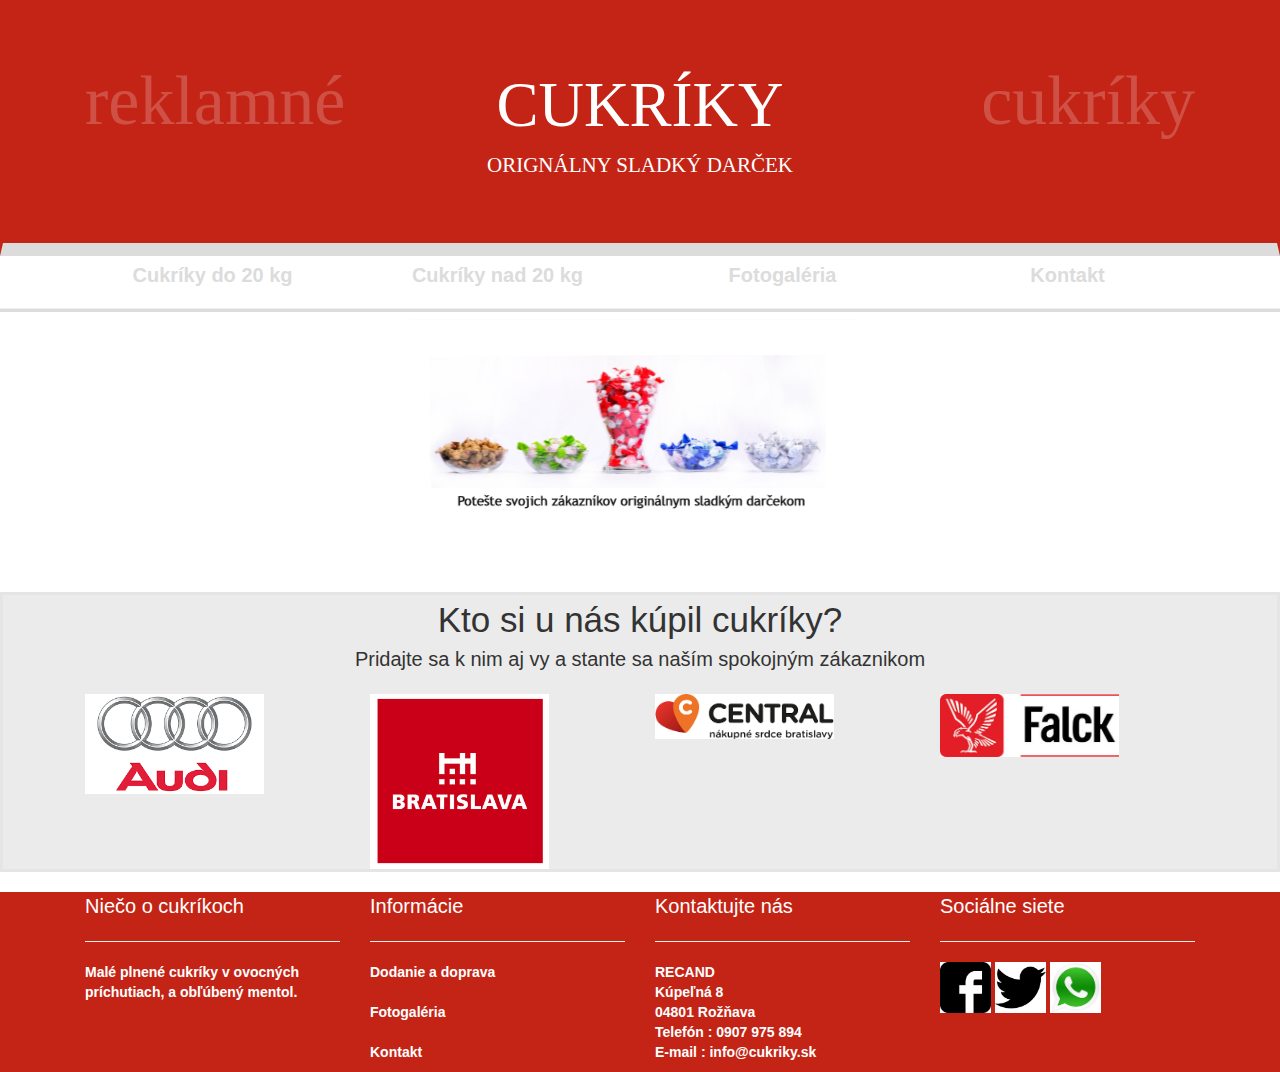
<file: index.html>
<!DOCTYPE html>
<html lang="en">
<head>
  <title>Cukríky</title>
  <meta charset="utf-8">
  <meta name="viewport" content="width=device-width, initial-scale=1">
  <link rel="stylesheet" href="https://maxcdn.bootstrapcdn.com/bootstrap/3.3.7/css/bootstrap.min.css">
   
  <link rel="stylesheet" href="style/style.css">
  <script src="https://ajax.googleapis.com/ajax/libs/jquery/3.3.1/jquery.min.js"></script>
  <script src="https://maxcdn.bootstrapcdn.com/bootstrap/3.3.7/js/bootstrap.min.js"></script>
  

</head>
<body>



<div class="jumbotron">

  <div class="container">
    <div class="col-md-4"><div id="jumbotronreklamne">reklamné</div></div>
        <div class="col-md-4"> <h1>CUKRÍKY</h1><p id="origdar">ORIGNÁLNY SLADKÝ DARČEK</p></div>
            <div class="col-md-4"><div id="jumbotroncukriky">cukríky</div></div>
   

    

  </div>

</div>
 

  <div class="container">
    <div id="middle">
    <div class="col-md-3"><a href="#"><p id="nav">Cukríky do 20 kg</p></a></div>
        <div class="col-md-3"><a href="#"><p id="nav">Cukríky nad 20 kg</p></a> </div>
            <div class="col-md-3"><a href="#"><p id="nav">Fotogaléria</p></a></div>
            <div class="col-md-3"><a href="#"><p id="nav">Kontakt</p></a></div>
   

    </div>
    <br>
    <br>
  

  </div>
    <hr id="bottomhr" style="height:3px">

  
<div id="container">
<div id="middlepicture"><img src="images/cukriky.png"></div>
  <br>
  
<div id="border">
     <div class="container">
    
  <div id="ktosiunaskupilcukriky">Kto si u nás kúpil cukríky?</div>
    <div id="pripojtesa">Pridajte sa k nim aj vy a stante sa naším spokojným zákaznikom</div>
    <br>
    <div class="col-md-3"><img src="images/audi.png" width="70%" height="70%"></div>
    <div class="col-md-3"><img src="images/bratislava.png" width="70%" height="70%"></div>
    <div class="col-md-3"><img src="images/central.png" width="70%" height="70%"></div>
    <div class="col-md-3"><img src="images/falck.jpg" width="70%" height="70%"></div>

   
  

  </div>
</div>
<br>

<div id="bottomborder">
<div class="container">
    


    <div class="col-md-3"><p id="niecoocukrikoch">Niečo o cukríkoch</p><hr><p id="niecotext">Malé plnené cukríky v ovocných príchutiach, a obľúbený mentol.</p></div>
     <div class="col-md-3"><p id="informacie">Informácie</p><hr><p id="informacietext">Dodanie a doprava<br><br>Fotogaléria<br><br>Kontakt</p></div>
      <div class="col-md-3"><p id="kontaktujte">Kontaktujte nás</p><hr><p id="kontaktujtetext">RECAND<br>Kúpeľná 8<br>04801 Rožňava<br>Telefón : 0907 975 894<br>E-mail : info@cukriky.sk</p></div>
       <div class="col-md-3"><p id="niecoocukrikoch">Sociálne siete</p><hr><img src="images/facebook.jpg" height="20%" width="20%"> <img src="images/twitter.jpg"height="20%" width="20%"> <img src="images/whatsapp.jpg"height="20%" width="20%"></div>
  

   
  

  </div>
</div>
<!--
<div class="container-fluid bg-3 text-center">
  <h3>Some of my Work</h3><br>
  <div class="row">
    <div class="col-sm-3">
      <p>Some text..</p>
      <img src="https://placehold.it/150x80?text=IMAGE" class="img-responsive" style="width:100%" alt="Image">
    </div>
    <div class="col-sm-3">
      <p>Some text..</p>
      <img src="https://placehold.it/150x80?text=IMAGE" class="img-responsive" style="width:100%" alt="Image">
    </div>
    <div class="col-sm-3">
      <p>Some text..</p>
      <img src="https://placehold.it/150x80?text=IMAGE" class="img-responsive" style="width:100%" alt="Image">
    </div>
    <div class="col-sm-3">
      <p>Some text..</p>
      <img src="https://placehold.it/150x80?text=IMAGE" class="img-responsive" style="width:100%" alt="Image">
    </div>
  </div>
</div><br>

<div class="container-fluid bg-3 text-center">
  <div class="row">
    <div class="col-sm-3">
      <p>Some text..</p>
      <img src="https://placehold.it/150x80?text=IMAGE" class="img-responsive" style="width:100%" alt="Image">
    </div>
    <div class="col-sm-3">
      <p>Some text..</p>
      <img src="https://placehold.it/150x80?text=IMAGE" class="img-responsive" style="width:100%" alt="Image">
    </div>
    <div class="col-sm-3">
      <p>Some text..</p>
      <img src="https://placehold.it/150x80?text=IMAGE" class="img-responsive" style="width:100%" alt="Image">
    </div>
    <div class="col-sm-3">
      <p>Some text..</p>
      <img src="https://placehold.it/150x80?text=IMAGE" class="img-responsive" style="width:100%" alt="Image">
    </div>
  </div>
</div><br><br>

<footer class="container-fluid text-center">
  <p>Footer Text</p>
</footer>
-->

</body>
</html>
</file>
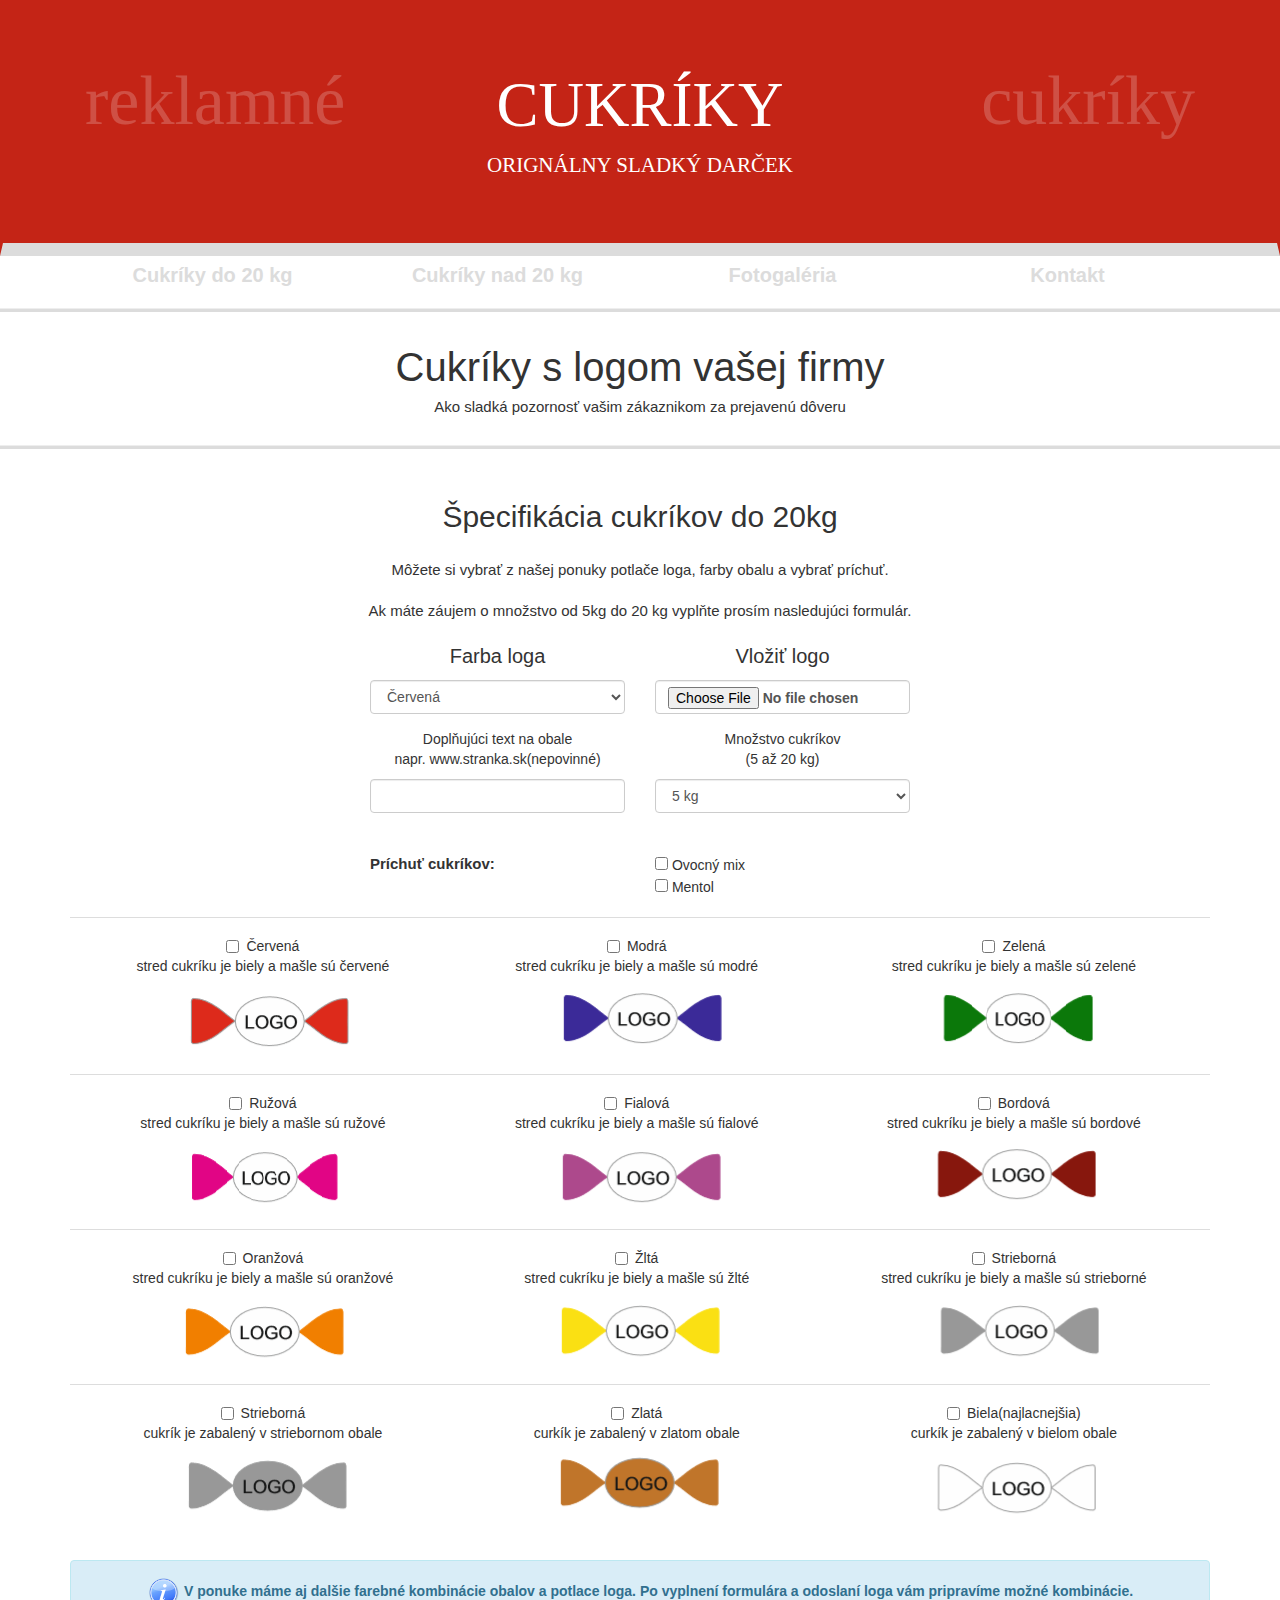
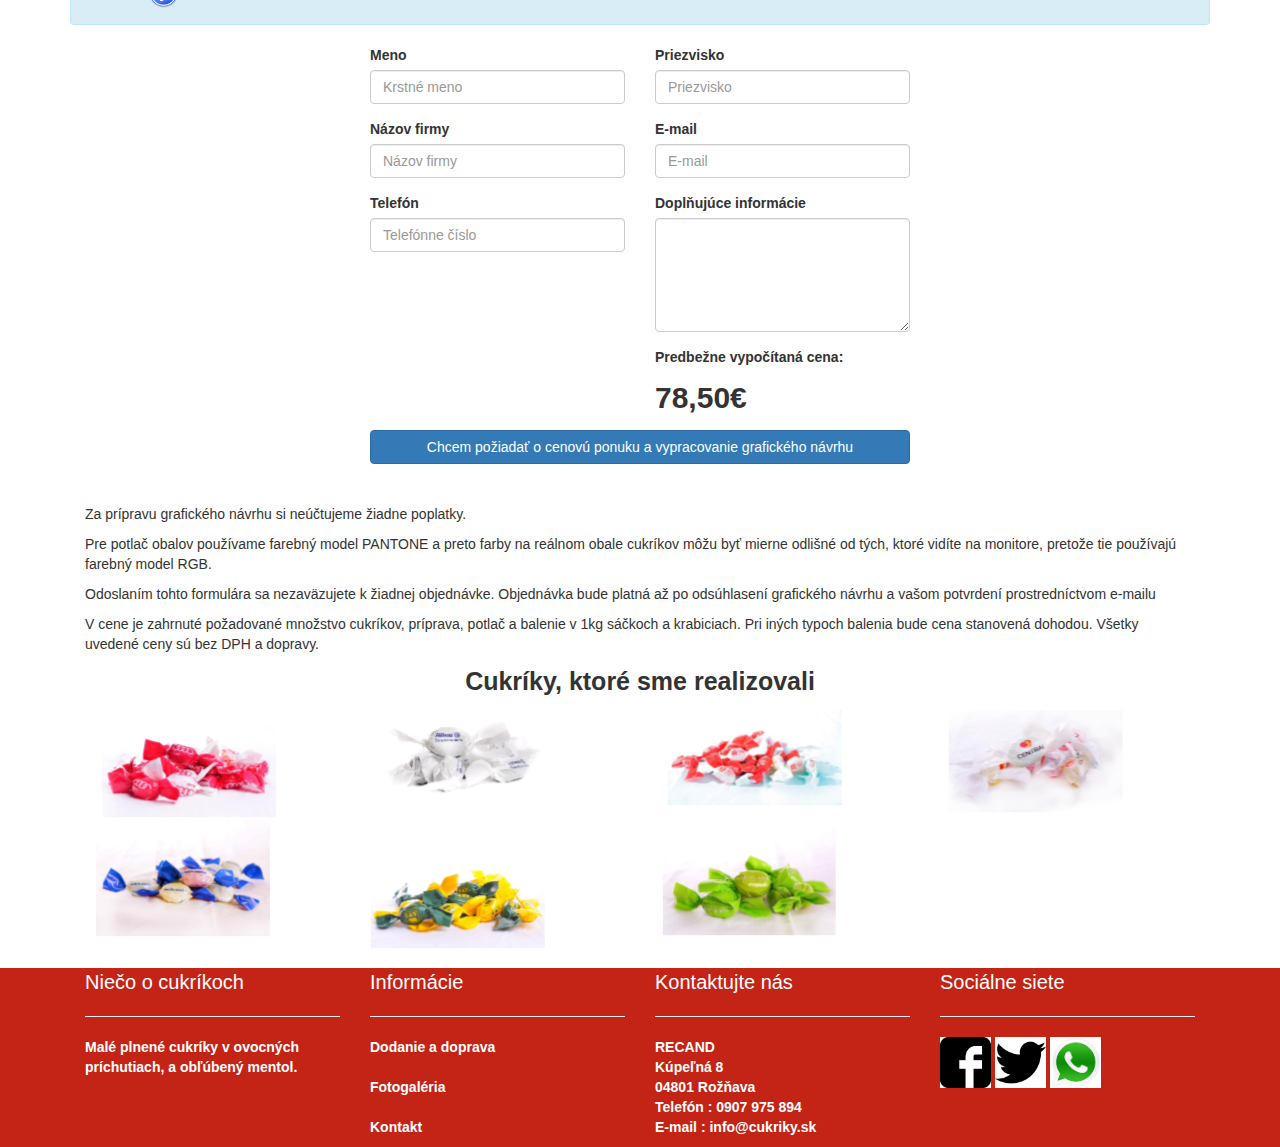
<file: cukrikydo20kg.html>
<!DOCTYPE html>
<html lang="en">
<head>
  <title>Cukríky</title>
  <meta charset="utf-8">
  <meta name="viewport" content="width=device-width, initial-scale=1">
  <link rel="stylesheet" href="https://maxcdn.bootstrapcdn.com/bootstrap/3.3.7/css/bootstrap.min.css">


  <link rel="stylesheet" href="style/style.css">
  <script src="https://ajax.googleapis.com/ajax/libs/jquery/3.3.1/jquery.min.js"></script>
  <script src="https://maxcdn.bootstrapcdn.com/bootstrap/3.3.7/js/bootstrap.min.js"></script>


</head>
<body>



<div class="jumbotron">

  <div class="container">
    <div class="col-md-4"><div id="jumbotronreklamne">reklamné</div></div>
        <div class="col-md-4"> <h1>CUKRÍKY</h1><p id="origdar">ORIGNÁLNY SLADKÝ DARČEK</p></div>
            <div class="col-md-4"><div id="jumbotroncukriky">cukríky</div></div>




  </div>

</div>


  <div class="container">
    <div id="middle">
    <div class="col-md-3"><a href="#"><p id="nav">Cukríky do 20 kg</p></a></div>
        <div class="col-md-3"><a href="#"><p id="nav">Cukríky nad 20 kg</p></a> </div>
            <div class="col-md-3"><a href="#"><p id="nav">Fotogaléria</p></a></div>
            <div class="col-md-3"><a href="#"><p id="nav">Kontakt</p></a></div>


    </div>
    <br>
    <br>


  </div>
    <hr id="bottomhr" style="height:3px">


<div id="container">
  <br>
<div id="middletext">Cukríky s logom vašej firmy</div>
<div id="smallermiddletext">Ako sladká pozornosť vašim zákaznikom za prejavenú dôveru</div>
<br>
<hr id="bottomhr" style="height:3px">
<br>
<br>
<div id="mainformtext">Špecifikácia cukríkov do 20kg</div>
<br>
<div id="smallerformtext">Môžete si vybrať z našej ponuky potlače loga, farby obalu a vybrať príchuť.</div>
<br>
<div id="smallerformtext">Ak máte záujem o množstvo od 5kg do 20 kg vyplňte prosím nasledujúci formulár.</div>
<br>
</div>
<div class="container">
<div class="col-md-3"></div>

<div class="col-md-3">
  <p id="farbaloga">Farba loga</p>


<div class="form-group">

  <select class="form-control" id="sel1">
    <option>Červená <div class="square"></div></option>
    <option>Modrá</option>
    <option>Zelená</option>
    <option>Bordová</option>
     <option>Fialová</option>
      <option>Ružová </option>
       <option>Čierna</option>
  </select>



</div>











 
</div>

<div class="col-md-3"><p id="vlozitlogo">Vložiť logo</p>
<div id="insertlogo">
  <div class="form-group">
<label class="form-control" style="width:100%">
     <input type="file" hidden>
</label>
</div>
</div>




 


</div>

<div class="col-md-3">  </div>

</div>


<div class="container">


<div class="col-md-3">
  


</div>



<div class="col-md-3">
  
<div class="form-group">
  <p id="extratext">Doplňujúci text na obale <br> napr. www.stranka.sk(nepovinné)</p>
  <input type="text" class="form-control" id="usr">
  <br>
  <br>
  <p id="prichutcukrikov">Príchuť cukríkov:</p>
</div>


</div>



<div class="col-md-3">
  <p id="extratext">Množstvo cukríkov<br>(5 až 20 kg)</p>
   <select class="form-control" id="sel1">
    <option>5 kg</option>
    <option>6 kg</option>
    <option>7 kg</option>
          <option>8 kg</option>
          <option>9 kg</option>
          <option>10 kg</option>
           <option>11 kg</option>
               <option>12 kg</option>
                   <option>13 kg</option>
                       <option>14 kg</option>
                           <option>15 kg</option>
                               <option>16 kg</option>
                                   <option>17 kg</option>
                                       <option>18 kg</option>
                                           <option>19 kg</option>
                                               <option>20 kg</option>
  </select>
<br>
<br>
<input type="checkbox" value=""> Ovocný mix
<div>    </div>
<input type="checkbox" value=""> Mentol

</div>















  </div>
  <br>

  <div class="container">
            
  <table id="sweettable" class="table borderless">

    <tbody>

      <tr>
        <td>
  <div class="checkbox">
  <label><input type="checkbox" value="">Červená</label>
  <br>
  <p id="">stred cukríku je biely a mašle sú červené</p>
  <img src="images/red.png">
  </div>
        </td>
        <td>
  <div class="checkbox">
  <label><input type="checkbox" value="">Modrá</label>
  <br>
  <p id="">stred cukríku je biely a mašle sú modré</p>
  <img src="images/blue.png">
  </div>




        </td>
        <td>
          
 <div class="checkbox">
  <label><input type="checkbox" value="">Zelená</label>
  <br>
  <p id="">stred cukríku je biely a mašle sú zelené</p>
  <img src="images/green.png">
  </div>



        </td>
      </tr>
      <tr>
        <td> <div class="checkbox">
  <label><input type="checkbox" value="">Ružová</label>
  <br>
  <p id="">stred cukríku je biely a mašle sú ružové</p>
  <img src="images/pink.png">
  </div></td>
        <td> <div class="checkbox">
  <label><input type="checkbox" value="">Fialová</label>
  <br>
  <p id="">stred cukríku je biely a mašle sú fialové</p>
  <img src="images/purple.png">
  </div></td>
        <td> <div class="checkbox">
  <label><input type="checkbox" value="">Bordová</label>
  <br>
  <p id="">stred cukríku je biely a mašle sú bordové</p>
  <img src="images/bordova.png">
  </div></td>
      </tr>
      <tr>
        <td> <div class="checkbox">
  <label><input type="checkbox" value="">Oranžová</label>
  <br>
  <p id="">stred cukríku je biely a mašle sú oranžové</p>
  <img src="images/orange.png">
  </div></td>
        <td> <div class="checkbox">
  <label><input type="checkbox" value="">Žltá</label>
  <br>
  <p id="">stred cukríku je biely a mašle sú žlté</p>
  <img src="images/yellow.png">
  </div></td>
        <td> <div class="checkbox">
  <label><input type="checkbox" value="">Strieborná</label>
  <br>
  <p id="">stred cukríku je biely a mašle sú strieborné</p>
  <img src="images/silver.png">
  </div></td>
      </tr>
      <tr>
        <td> <div class="checkbox">
  <label><input type="checkbox" value="">Strieborná</label>
  <br>
  <p id="">cukrík je zabalený v striebornom obale</p>
  <img src="images/fullsilver.png">
  </div></td>
        <td> <div class="checkbox">
  <label><input type="checkbox" value="">Zlatá</label>
  <br>
  <p id="">curkík je zabalený v zlatom obale</p>
  <img src="images/gold.png">
  </div></td>
        <td> <div class="checkbox">
  <label><input type="checkbox" value="">Biela(najlacnejšia)</label>
  <br>
  <p id="">curkík je zabalený v bielom obale</p>
  <img src="images/white.png">
  </div></td>



      </tr>
    </tbody>
  </table>
<div class="alert alert-info"><img width="3%" src="images/information.png">
  V ponuke máme aj dalšie farebné kombinácie obalov a potlace loga. Po vyplnení formulára a odoslaní loga vám pripravíme možné kombinácie.
</div>
</div>

<div class="container">

<form>

  <div class="col-md-3"></div>



  <div class="col-md-3">
    
 <div class="form-group">
    <label for="exampleInputEmail1">Meno</label>
    <input type="text" class="form-control" id="exampleInputEmail1" aria-describedby="emailHelp" placeholder="Krstné meno">
    
  </div>


  </div>



  <div class="col-md-3">
    


 <div class="form-group">
    <label for="exampleInputEmail1">Priezvisko</label>
    <input type="text" class="form-control" id="exampleInputEmail1" aria-describedby="emailHelp" placeholder="Priezvisko">

  </div>


  </div>
  <div class="col-md-3"></div>


</form>
  </div>

  <div class="container">

<form>

  <div class="col-md-3"></div>



  <div class="col-md-3">
    
 <div class="form-group">
    <label for="exampleInputEmail1">Názov firmy</label>
    <input type="text" class="form-control" id="exampleInputEmail1" aria-describedby="emailHelp" placeholder="Názov firmy">
   
  </div>


  </div>



  <div class="col-md-3">
    


 <div class="form-group">
    <label for="exampleInputEmail1">E-mail</label>
    <input type="text" class="form-control" id="exampleInputEmail1" aria-describedby="emailHelp" placeholder="E-mail">

  </div>

    
  </div>
  <div class="col-md-3"></div>


</form>
  </div>


  <div class="container">

<form>

  <div class="col-md-3"></div>



  <div class="col-md-3">
    
 <div class="form-group">
    <label for="exampleInputEmail1">Telefón</label>
    <input type="text" class="form-control" id="exampleInputEmail1" aria-describedby="emailHelp" placeholder="Telefónne číslo">
 
  </div>


  </div>



  <div class="col-md-3">
    

<div class="form-group">
    <label for="exampleFormControlTextarea1">Doplňujúce informácie</label>
    <textarea class="form-control rounded-2" id="exampleFormControlTextarea1" rows="5"></textarea>
</div>


    
  </div>
  


</form>
  </div>


<div class="container">

<div class="col-md-3"></div>

<div class="col-md-3">
  




</div>

<div class="col-md-3">
  
<p id="predbeznacena">Predbežne vypočítaná cena:<div id="cena">78,50€</div></p>



</div>

<div class="col-md-3">
 
</div>





</div>


<div class="container">

<div class="col-sm-3"></div>
<div class="col-md-6"><button type="button" class="btn btn-primary btn-block">Chcem požiadať o cenovú ponuku a vypracovanie grafického návrhu</button></div>



  </div>
  <br>
  <br>



  <div class="container">

<div class="col-md-12">
<div id="longtext">
  <p> Za prípravu graﬁckého návrhu si neúčtujeme žiadne poplatky. </p>
  
  <p> Pre potlač obalov používame farebný model PANTONE a preto farby na reálnom obale cukríkov môžu byť mierne odlišné od tých, ktoré vidíte na monitore, pretože tie používajú farebný model RGB. </p>
  <p>Odoslaním tohto formulára sa nezaväzujete k žiadnej objednávke. Objednávka bude platná až po odsúhlasení graﬁckého návrhu a vašom potvrdení prostredníctvom e-mailu</p>
  <p>V cene je zahrnuté požadované množstvo cukríkov, príprava, potlač a balenie v 1kg sáčkoch a krabiciach. Pri iných typoch balenia bude cena stanovená dohodou. Všetky uvedené ceny sú bez DPH a dopravy.</p>









</div>








</div>







  </div>

  <div class="container">

<div class="col-md-12">
<p id="ktoresmerealizovali">Cukríky, ktoré sme realizovali</p>
</div>


  </div>


  <div class="container">
    
<div class="col-md-3"><img src="images/audicuk.png"></div>
<div class="col-md-3"><img src="images/alianz.png"></div>
<div class="col-md-3"><img src="images/3.png"></div>
<div class="col-md-3"><img src="images/4.png"></div>








  </div>


  <div class="container">
    
<div class="col-md-3"><img src="images/dole1.png"></div>
<div class="col-md-3"><img src="images/dole2.png"></div>
<div class="col-md-3"><img src="images/dole3.png"></div>









  </div>


  <div id="bottomborder">
<div class="container">
    


    <div class="col-md-3"><p id="niecoocukrikoch">Niečo o cukríkoch</p><hr><p id="niecotext">Malé plnené cukríky v ovocných príchutiach, a obľúbený mentol.</p></div>
     <div class="col-md-3"><p id="informacie">Informácie</p><hr><p id="informacietext">Dodanie a doprava<br><br>Fotogaléria<br><br>Kontakt</p></div>
      <div class="col-md-3"><p id="kontaktujte">Kontaktujte nás</p><hr><p id="kontaktujtetext">RECAND<br>Kúpeľná 8<br>04801 Rožňava<br>Telefón : 0907 975 894<br>E-mail : info@cukriky.sk</p></div>
       <div class="col-md-3"><p id="niecoocukrikoch">Sociálne siete</p><hr><img src="images/facebook.jpg" height="20%" width="20%"> <img src="images/twitter.jpg"height="20%" width="20%"> <img src="images/whatsapp.jpg"height="20%" width="20%"></div>
  

   
  

  </div>
</div>


 


<!--
<div class="container-fluid bg-3 text-center">
  <h3>Some of my Work</h3><br>
  <div class="row">
    <div class="col-sm-3">
      <p>Some text..</p>
      <img src="https://placehold.it/150x80?text=IMAGE" class="img-responsive" style="width:100%" alt="Image">
    </div>
    <div class="col-sm-3">
      <p>Some text..</p>
      <img src="https://placehold.it/150x80?text=IMAGE" class="img-responsive" style="width:100%" alt="Image">
    </div>
    <div class="col-sm-3">
      <p>Some text..</p>
      <img src="https://placehold.it/150x80?text=IMAGE" class="img-responsive" style="width:100%" alt="Image">
    </div>
    <div class="col-sm-3">
      <p>Some text..</p>
      <img src="https://placehold.it/150x80?text=IMAGE" class="img-responsive" style="width:100%" alt="Image">
    </div>
  </div>
</div><br>

<div class="container-fluid bg-3 text-center">
  <div class="row">
    <div class="col-sm-3">
      <p>Some text..</p>
      <img src="https://placehold.it/150x80?text=IMAGE" class="img-responsive" style="width:100%" alt="Image">
    </div>
    <div class="col-sm-3">
      <p>Some text..</p>
      <img src="https://placehold.it/150x80?text=IMAGE" class="img-responsive" style="width:100%" alt="Image">
    </div>
    <div class="col-sm-3">
      <p>Some text..</p>
      <img src="https://placehold.it/150x80?text=IMAGE" class="img-responsive" style="width:100%" alt="Image">
    </div>
    <div class="col-sm-3">
      <p>Some text..</p>
      <img src="https://placehold.it/150x80?text=IMAGE" class="img-responsive" style="width:100%" alt="Image">
    </div>
  </div>
</div><br><br>

<footer class="container-fluid text-center">
  <p>Footer Text</p>
</footer>
-->
<script src="https://code.jquery.com/jquery-3.2.1.slim.min.js" integrity="sha384-KJ3o2DKtIkvYIK3UENzmM7KCkRr/rE9/Qpg6aAZGJwFDMVNA/GpGFF93hXpG5KkN" crossorigin="anonymous"></script>
    <script src="https://cdnjs.cloudflare.com/ajax/libs/popper.js/1.12.9/umd/popper.min.js" integrity="sha384-ApNbgh9B+Y1QKtv3Rn7W3mgPxhU9K/ScQsAP7hUibX39j7fakFPskvXusvfa0b4Q" crossorigin="anonymous"></script>
    <script src="https://maxcdn.bootstrapcdn.com/bootstrap/4.0.0/js/bootstrap.min.js" integrity="sha384-JZR6Spejh4U02d8jOt6vLEHfe/JQGiRRSQQxSfFWpi1MquVdAyjUar5+76PVCmYl" crossorigin="anonymous"></script>
</body>
</html>
</file>
<file: style/style.css>
li {

  word-spacing: 30px;

}

/* Add a gray background color and some padding to the footer */
footer {
  background-color: #f2f2f2;
  padding: 25px;
}

.jumbotron
{

background-color: #C42416;
color: white;
font-family: Coolvetica Rg;
margin-bottom: 0px;
text-align: center;
border-style: solid;
border-top-color: #C42416;
border-right-color:#C42416;
border-left-color:#C42416;
border-bottom-color:  #DCDCDC;
border-bottom-width: 13px;
}

#line
{
background-color: #DCDAD4;
 text-indent: 0;
color:#DCDAD4;



}

#jumbotronreklamne
{

font-size: 70px;
opacity: 0.2;
text-align: left;

}

#jumbotroncukriky
{

font-size: 70px;
opacity: 0.2;
text-align: right;


}

#middle
{

padding-top: 5px;
	text-align: center;
}

#nav
{

font-size: 20px;
color: #DCDCDC;
font-weight: bold;



}

#bottomhr{
    display: block;
    margin-top: 0.5em;
    margin-bottom: 0.5em;
    margin-left: auto;
    margin-right: auto;


    background: #DCDCDC;

}

#tophr

{




    background: #DCDCDC;


}

a:hover {
    color: #C42416;
}

#ktosiunaskupilcukriky
{

	text-align: center;
	font-size: 35px;
}

#border
{
border-style: solid;
background: #EBEBEB;
border-color: 	#E5E5E5;

}

#pripojtesa
{

text-align: center;
font-size: 20px;

}

#bottomborder
{


	background-color:#C42416;
}

#niecoocukrikoch,#informacie,#kontaktujte
{
color: white;
	font-size: 20px;
}

#niecotext,#informacietext,#kontaktujtetext
{
font-weight: bold;
text-align: left;
color: white;

}


#middletext
{
font-size: 40px;
text-align: center;

}

#smallermiddletext
{


	text-align: center;
	font-size: 15px;
}

#mainformtext
{
text-align: center;
font-size: 30px;


}

#smallerformtext
{

	text-align: center;
	font-size: 15px;
}

#colorselect
{

	text-align: center;
}

#middlepicture
{
text-align: center;

}


#vlozlogo
{
  text-align: center;
  font-weight: bold;
}
.squarered {
  width: 35px;
	height: 35px;
	background: red;
  margin-top: 40px;



}

.squareblue
{
  width: 35px;
  height: 35px;
  background: #3C2A98;
}

#doplntext
{

text-align: center;

}
.table
{
text-align: center;

}
#farbaloga
{
	font-size: 20px;
	text-align: center;
}

#vlozitlogo
{

font-size: 20px;
text-align: center;

}

#extratext
{

text-align: center;
	
}

.square {
  height: 35px;
  width: 35px;
  background-color: #555;

}

#colortable
{
width: 40%;
height: 100%;

}

#colorpick
{
background-color: green;

	text-align: center;	
}

#insertlogo
{

	text-align: center;

}



#sweettable
{

text-align: center;

}


.borderless td, .borderless th {
    border: none;
}

.alert
{

text-align: center;
font-weight: bold;

}


#prichutcukrikov
{

	font-weight: bold;
	font-size: 15px;
}


#predbeznacena
{


font-weight: bold;


}

#cena
{


	font-weight: bold;
	font-size: 30px;
}

#ktoresmerealizovali
{


	font-weight: bold;
	text-align: center;
	font-size: 25px;
}
</file>
